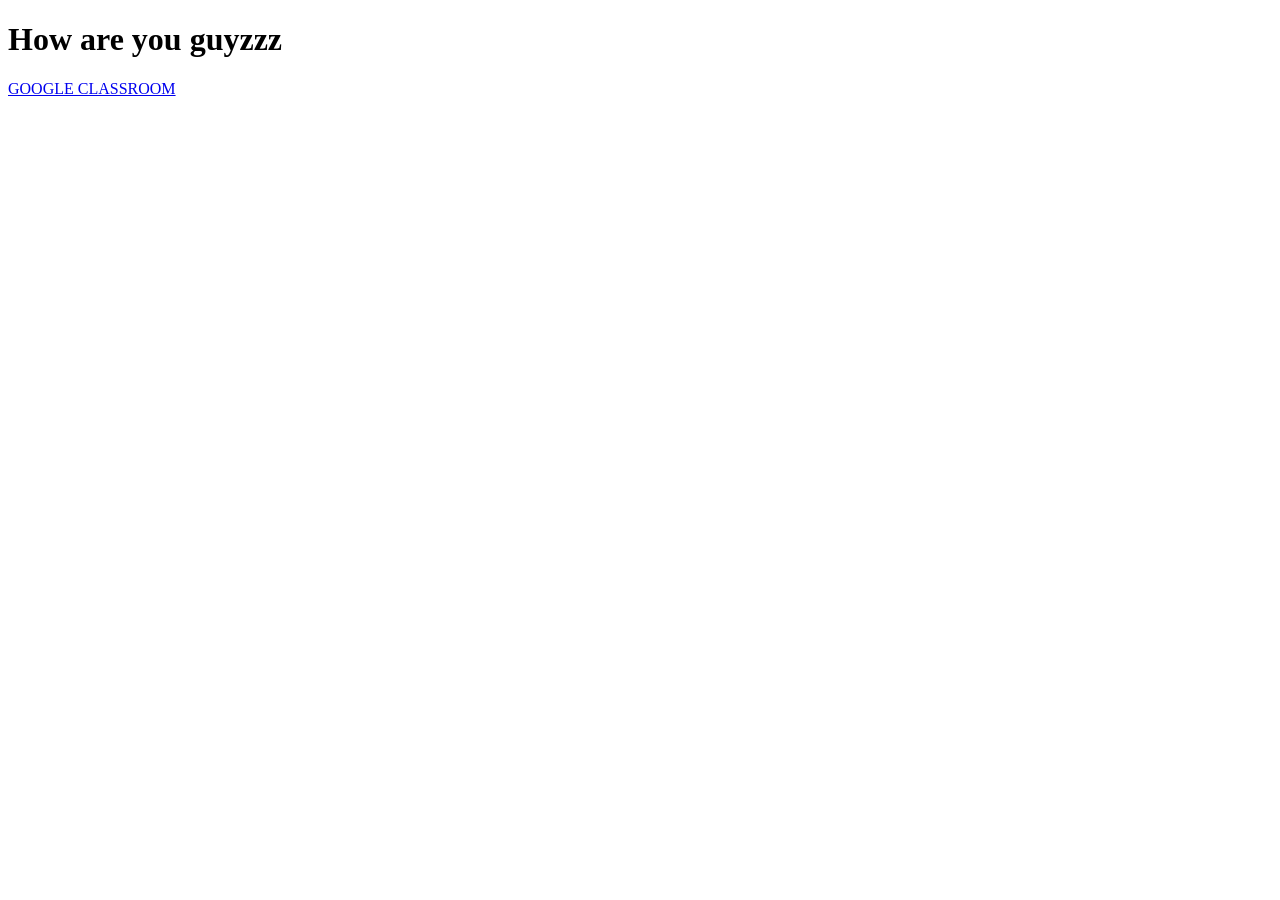
<file: html/index.html>
<!DOCTYPE html>
<html lang="en">
<head> 
    <meta charset="UTF-8">
    <meta name="viewport" content="width=device-width, initial-scale=1.0">
    <title>Document</title>
</head>
<body>
        <h1>How are you guyzzz</h1>
        <!-- <P>HELLO WORLD</P><br> -->
       <a href="https://classroom.google.com/?lfhs=2">GOOGLE CLASSROOM</a>
</body>
</html>
</file>
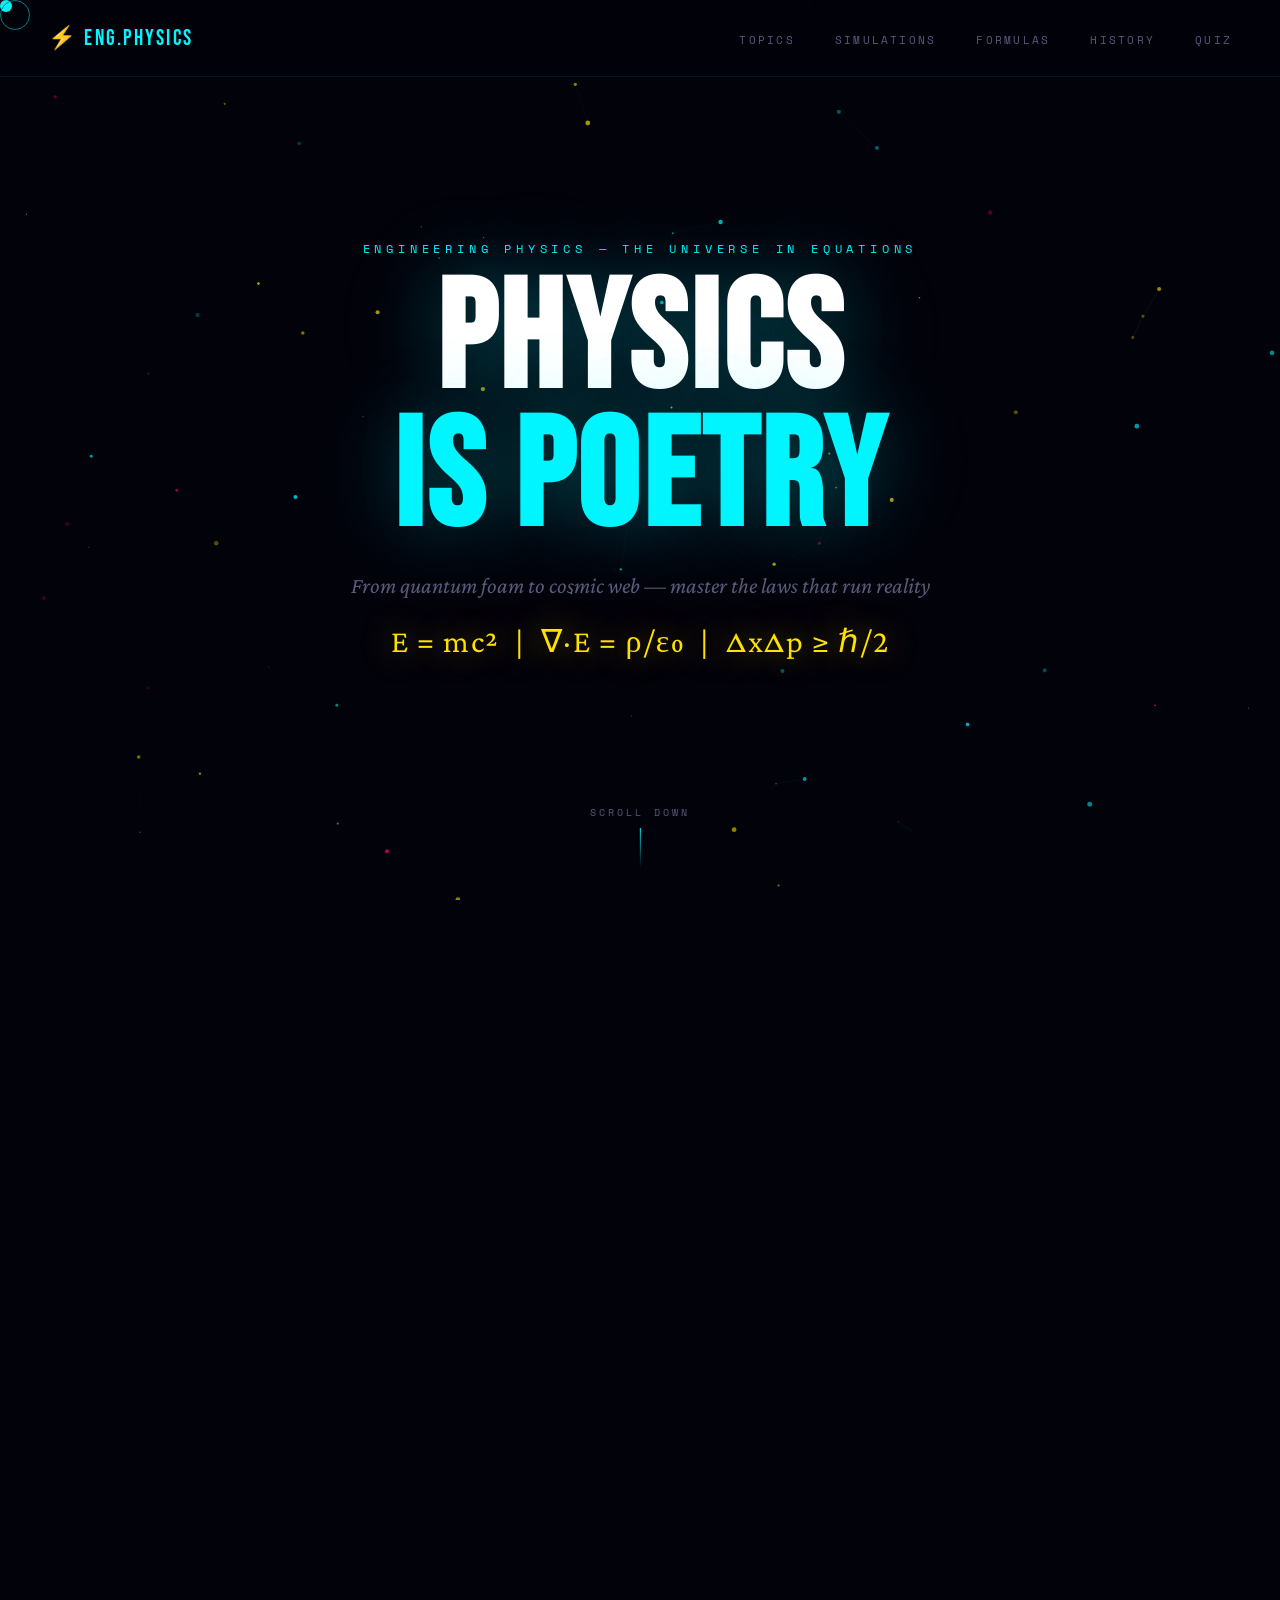
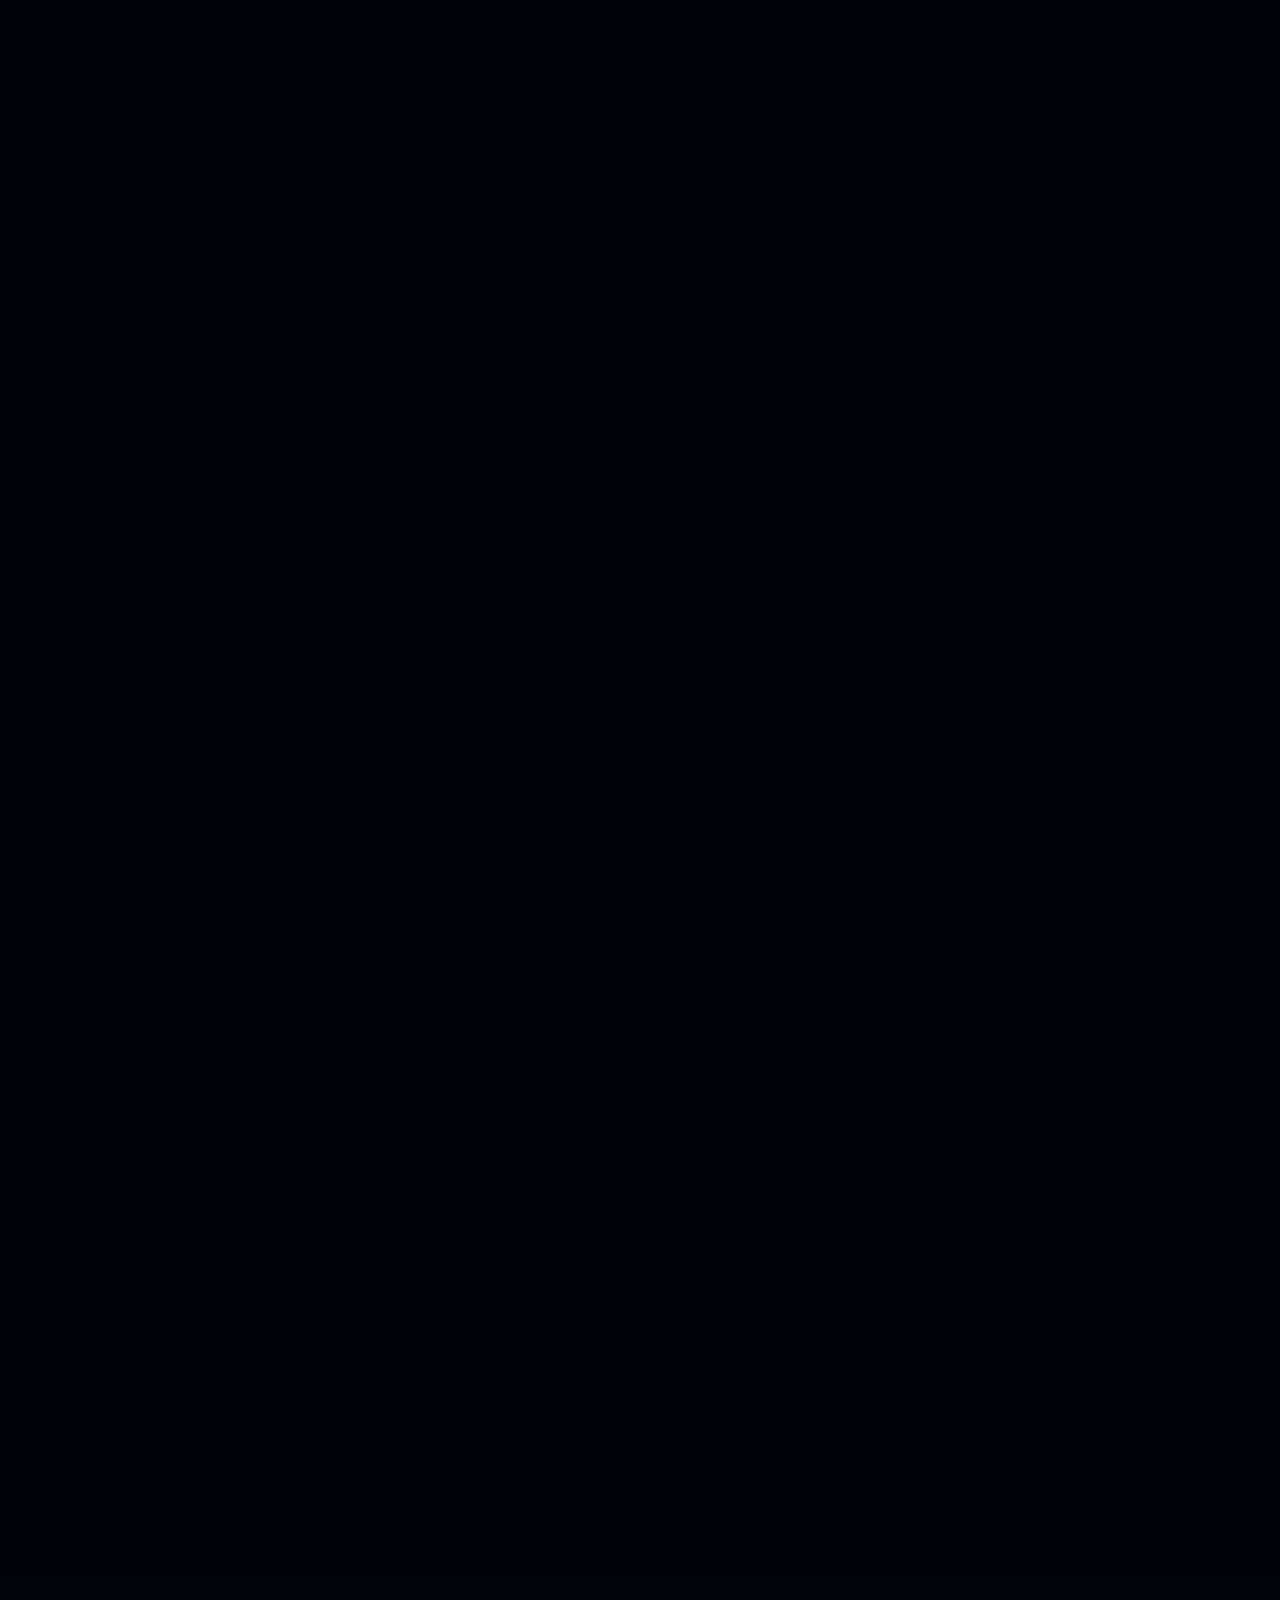
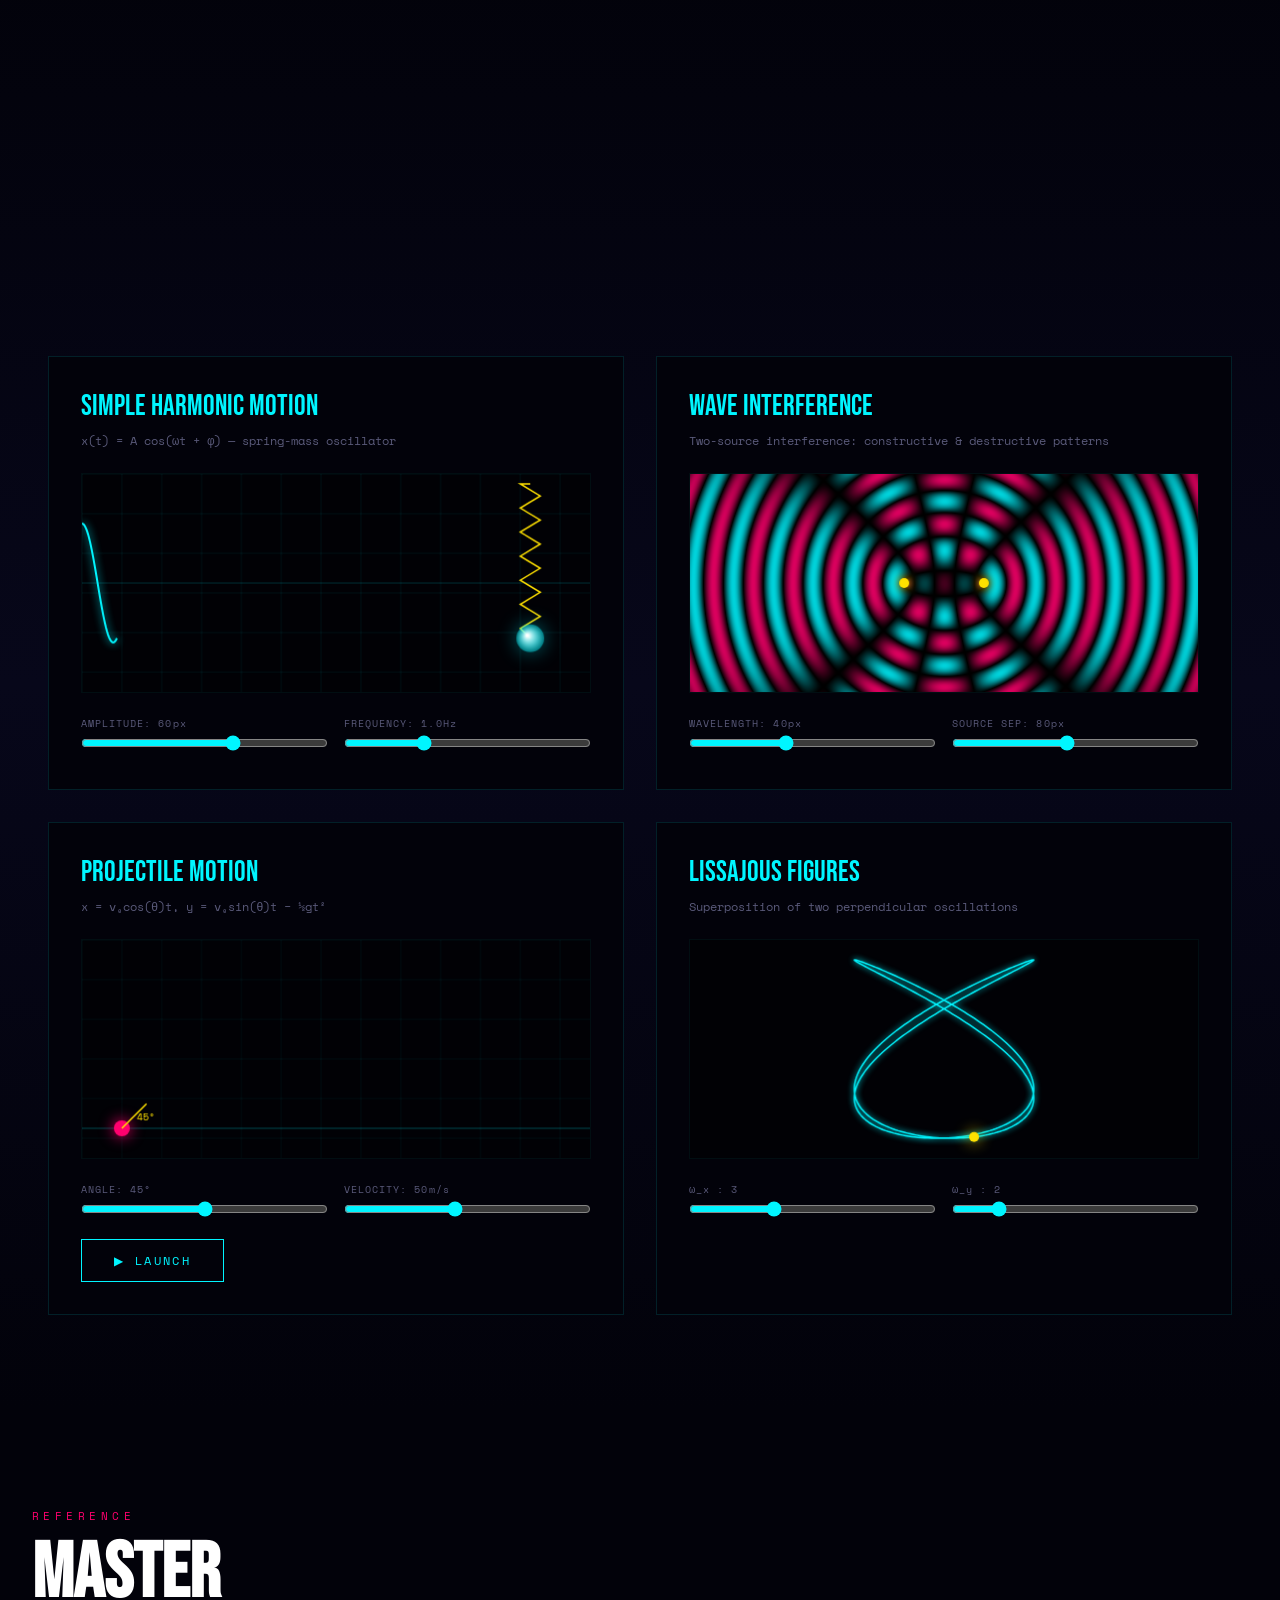
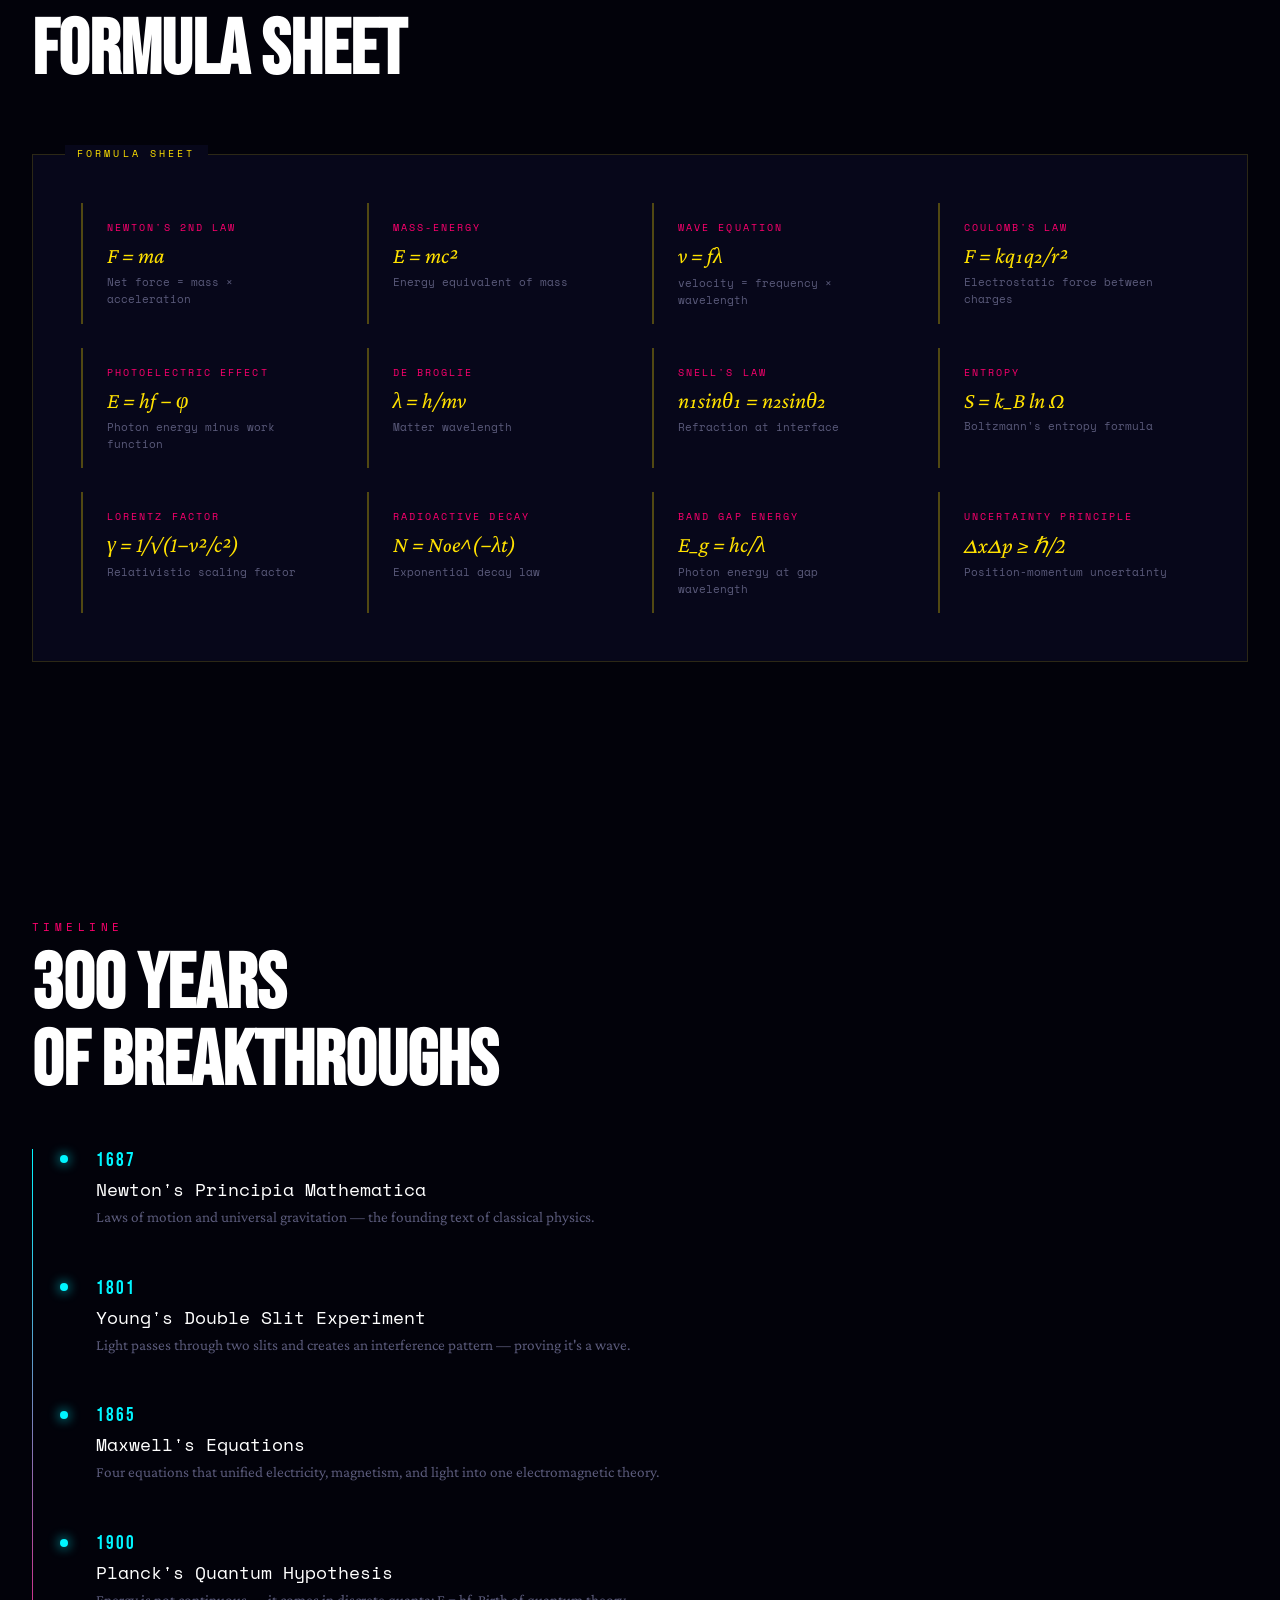
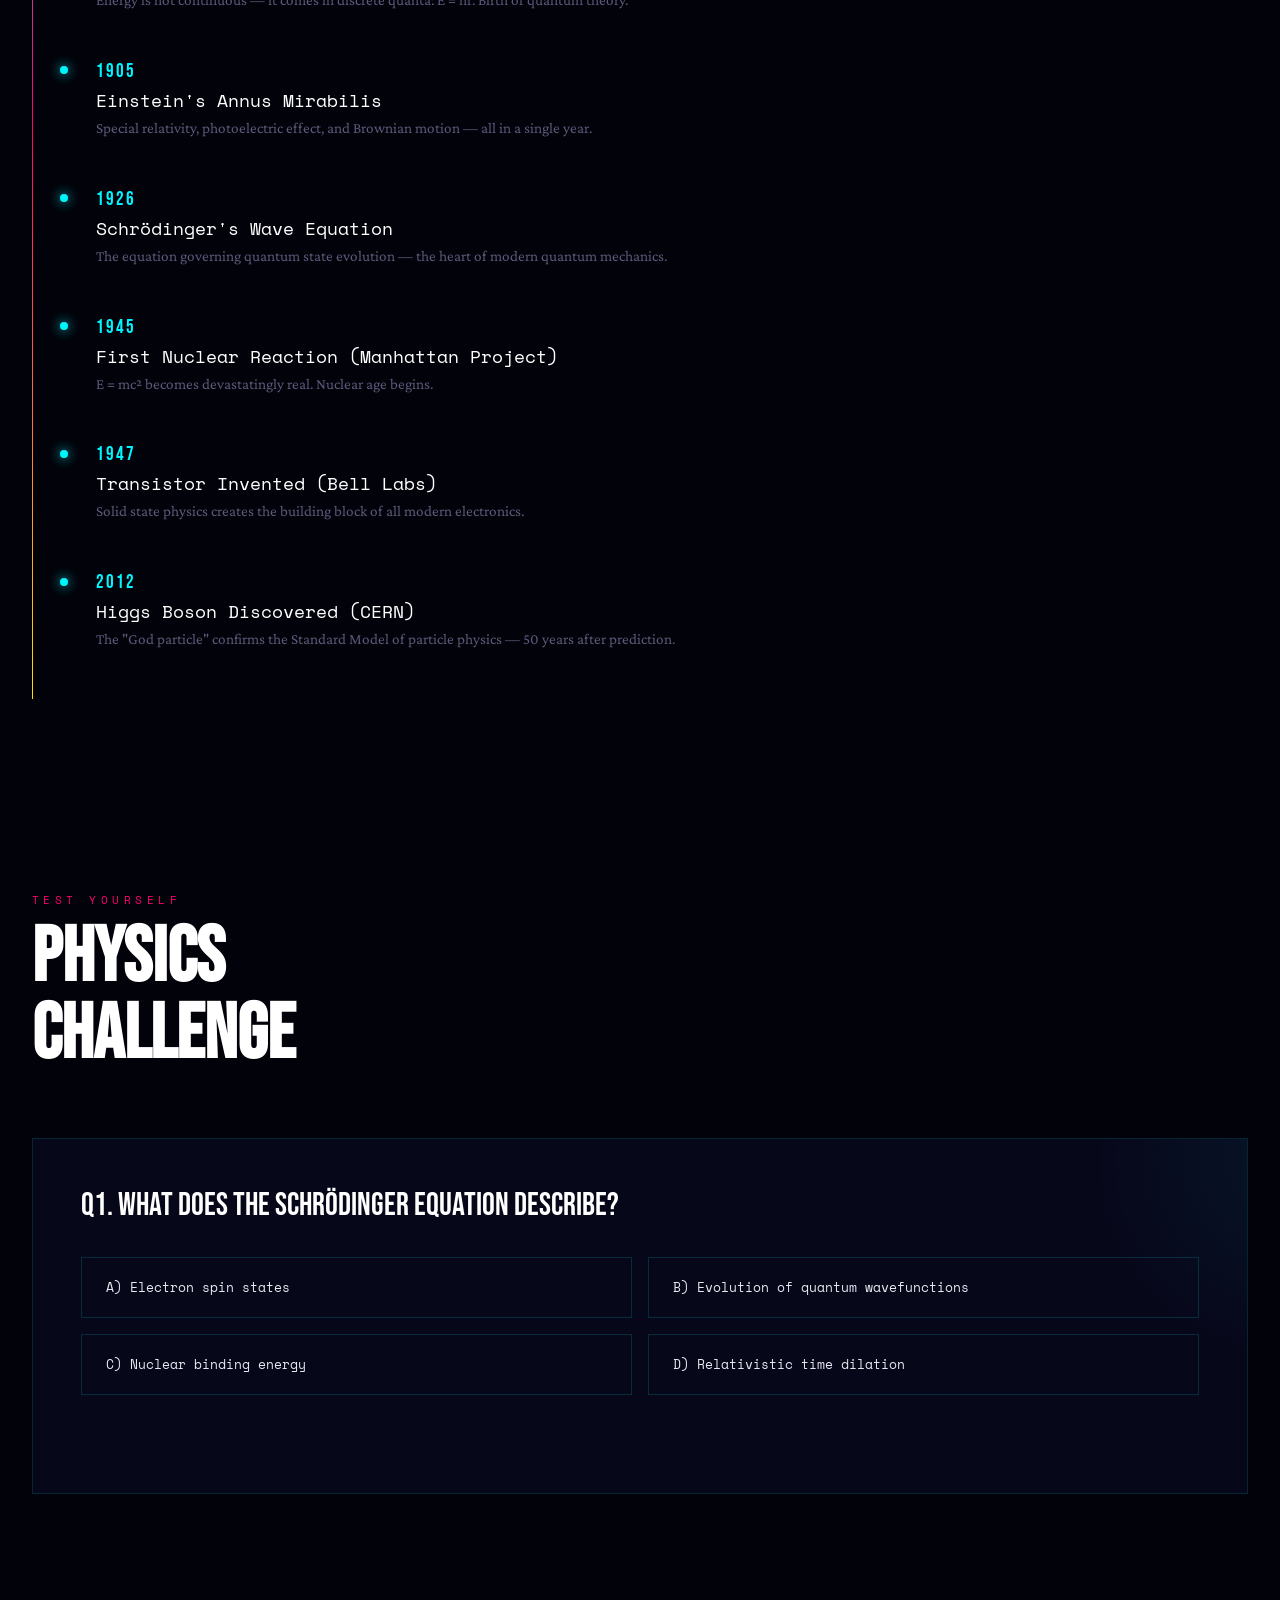
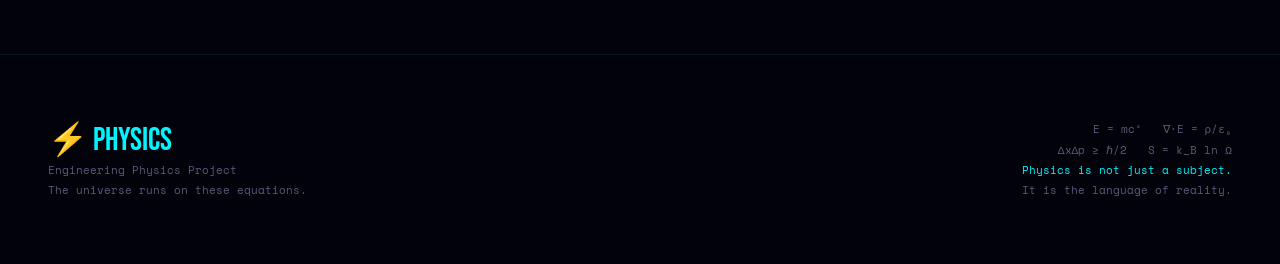
<file: C/PY.HTML>
<!DOCTYPE html>
<html lang="en">
<head>
<meta charset="UTF-8">
<meta name="viewport" content="width=device-width, initial-scale=1.0">
<title>QUANTUM PHYSICS — Engineering Physics</title>
<link href="https://fonts.googleapis.com/css2?family=Space+Mono:ital,wght@0,400;0,700;1,400&family=Bebas+Neue&family=Crimson+Pro:ital,wght@0,300;0,600;1,300&display=swap" rel="stylesheet">
<style>
  :root {
    --bg: #02020a;
    --surface: #07071a;
    --accent: #00f5ff;
    --accent2: #ff006e;
    --accent3: #ffe100;
    --text: #e8e8f0;
    --muted: #5a5a7a;
    --glow: 0 0 40px rgba(0,245,255,0.4);
  }

  * { margin:0; padding:0; box-sizing:border-box; }

  html { scroll-behavior: smooth; }

  body {
    background: var(--bg);
    color: var(--text);
    font-family: 'Space Mono', monospace;
    overflow-x: hidden;
    cursor: none;
  }

  /* Custom Cursor */
  .cursor {
    width: 12px; height: 12px;
    background: var(--accent);
    border-radius: 50%;
    position: fixed;
    top: 0; left: 0;
    pointer-events: none;
    z-index: 9999;
    transition: transform 0.1s, background 0.2s;
    mix-blend-mode: difference;
  }
  .cursor-trail {
    width: 30px; height: 30px;
    border: 1px solid var(--accent);
    border-radius: 50%;
    position: fixed;
    top: 0; left: 0;
    pointer-events: none;
    z-index: 9998;
    opacity: 0.5;
    transition: left 0.08s, top 0.08s;
  }

  /* HERO */
  #hero {
    height: 100vh;
    display: flex;
    flex-direction: column;
    align-items: center;
    justify-content: center;
    position: relative;
    overflow: hidden;
  }

  #particle-canvas {
    position: absolute;
    top:0; left:0;
    width:100%; height:100%;
    z-index: 0;
  }

  .hero-content {
    position: relative;
    z-index: 2;
    text-align: center;
  }

  .hero-label {
    font-family: 'Space Mono', monospace;
    font-size: 0.75rem;
    letter-spacing: 0.4em;
    color: var(--accent);
    text-transform: uppercase;
    margin-bottom: 1rem;
    animation: fadeUp 1s ease both;
  }

  .hero-title {
    font-family: 'Bebas Neue', sans-serif;
    font-size: clamp(4rem, 12vw, 11rem);
    line-height: 0.9;
    letter-spacing: 0.02em;
    color: #fff;
    text-shadow: 0 0 80px rgba(0,245,255,0.3), 0 0 160px rgba(0,245,255,0.1);
    animation: fadeUp 1s 0.2s ease both;
  }

  .hero-title span {
    color: var(--accent);
    display: block;
  }

  .hero-subtitle {
    font-family: 'Crimson Pro', serif;
    font-style: italic;
    font-size: 1.4rem;
    color: var(--muted);
    margin-top: 1.5rem;
    animation: fadeUp 1s 0.4s ease both;
  }

  .hero-eq {
    font-family: 'Crimson Pro', serif;
    font-size: 2rem;
    color: var(--accent3);
    margin-top: 1.5rem;
    letter-spacing: 0.05em;
    animation: fadeUp 1s 0.6s ease both;
    text-shadow: 0 0 30px rgba(255,225,0,0.5);
  }

  .scroll-hint {
    position: absolute;
    bottom: 2rem;
    left: 50%;
    transform: translateX(-50%);
    z-index: 2;
    display: flex;
    flex-direction: column;
    align-items: center;
    gap: 0.5rem;
    color: var(--muted);
    font-size: 0.65rem;
    letter-spacing: 0.3em;
    animation: bounce 2s infinite;
  }

  .scroll-hint::after {
    content: '';
    display: block;
    width: 1px;
    height: 40px;
    background: linear-gradient(var(--accent), transparent);
  }

  /* NAV */
  nav {
    position: fixed;
    top: 0; left: 0; right: 0;
    z-index: 100;
    display: flex;
    justify-content: space-between;
    align-items: center;
    padding: 1.5rem 3rem;
    background: rgba(2,2,10,0.8);
    backdrop-filter: blur(20px);
    border-bottom: 1px solid rgba(0,245,255,0.1);
  }

  .nav-logo {
    font-family: 'Bebas Neue', sans-serif;
    font-size: 1.4rem;
    letter-spacing: 0.1em;
    color: var(--accent);
  }

  .nav-links {
    display: flex;
    gap: 2.5rem;
    list-style: none;
  }

  .nav-links a {
    color: var(--muted);
    text-decoration: none;
    font-size: 0.7rem;
    letter-spacing: 0.2em;
    text-transform: uppercase;
    transition: color 0.2s;
  }

  .nav-links a:hover { color: var(--accent); }

  /* SECTIONS */
  section {
    padding: 6rem 2rem;
    max-width: 1300px;
    margin: 0 auto;
  }

  .section-tag {
    font-size: 0.7rem;
    letter-spacing: 0.4em;
    color: var(--accent2);
    text-transform: uppercase;
    margin-bottom: 0.75rem;
  }

  .section-title {
    font-family: 'Bebas Neue', sans-serif;
    font-size: clamp(3rem, 6vw, 5.5rem);
    line-height: 1;
    color: #fff;
    margin-bottom: 1.5rem;
  }

  .section-intro {
    font-family: 'Crimson Pro', serif;
    font-size: 1.25rem;
    color: var(--muted);
    max-width: 600px;
    line-height: 1.7;
    margin-bottom: 4rem;
  }

  /* TOPIC CARDS */
  .topics-grid {
    display: grid;
    grid-template-columns: repeat(auto-fit, minmax(300px, 1fr));
    gap: 1.5px;
    background: rgba(0,245,255,0.08);
    border: 1px solid rgba(0,245,255,0.08);
  }

  .topic-card {
    background: var(--bg);
    padding: 2.5rem;
    position: relative;
    overflow: hidden;
    cursor: pointer;
    transition: background 0.3s;
  }

  .topic-card::before {
    content: '';
    position: absolute;
    top: 0; left: 0; right: 0;
    height: 2px;
    background: linear-gradient(90deg, transparent, var(--accent), transparent);
    transform: scaleX(0);
    transition: transform 0.4s;
  }

  .topic-card:hover::before { transform: scaleX(1); }
  .topic-card:hover { background: rgba(0,245,255,0.04); }

  .topic-num {
    font-size: 0.65rem;
    letter-spacing: 0.3em;
    color: var(--accent);
    margin-bottom: 1rem;
  }

  .topic-icon {
    font-size: 2.5rem;
    margin-bottom: 1rem;
    display: block;
  }

  .topic-name {
    font-family: 'Bebas Neue', sans-serif;
    font-size: 2rem;
    color: #fff;
    margin-bottom: 0.75rem;
    letter-spacing: 0.05em;
  }

  .topic-desc {
    font-family: 'Crimson Pro', serif;
    font-size: 1rem;
    color: var(--muted);
    line-height: 1.6;
    margin-bottom: 1.5rem;
  }

  .topic-eq {
    font-family: 'Crimson Pro', serif;
    font-style: italic;
    font-size: 1.1rem;
    color: var(--accent3);
    padding: 0.75rem 1rem;
    border-left: 2px solid var(--accent3);
    background: rgba(255,225,0,0.04);
  }

  .topic-facts {
    margin-top: 1.5rem;
    display: flex;
    flex-direction: column;
    gap: 0.5rem;
  }

  .fact-item {
    font-size: 0.75rem;
    color: var(--muted);
    display: flex;
    gap: 0.75rem;
    align-items: flex-start;
  }

  .fact-item::before {
    content: '→';
    color: var(--accent);
    flex-shrink: 0;
  }

  /* BIG STAT BANNER */
  .stat-banner {
    background: var(--surface);
    border: 1px solid rgba(0,245,255,0.1);
    padding: 4rem 3rem;
    margin: 4rem 0;
    display: grid;
    grid-template-columns: repeat(auto-fit, minmax(160px, 1fr));
    gap: 2rem;
    position: relative;
    overflow: hidden;
  }

  .stat-banner::before {
    content: '';
    position: absolute;
    top: 0; left: 0;
    width: 100%; height: 100%;
    background: radial-gradient(ellipse at 20% 50%, rgba(0,245,255,0.06) 0%, transparent 60%),
                radial-gradient(ellipse at 80% 50%, rgba(255,0,110,0.06) 0%, transparent 60%);
    pointer-events: none;
  }

  .stat-item { text-align: center; }

  .stat-num {
    font-family: 'Bebas Neue', sans-serif;
    font-size: 3.5rem;
    color: var(--accent);
    display: block;
    line-height: 1;
  }

  .stat-label {
    font-size: 0.65rem;
    letter-spacing: 0.3em;
    color: var(--muted);
    text-transform: uppercase;
    margin-top: 0.5rem;
  }

  /* INTERACTIVE SIMULATIONS */
  #simulations { background: linear-gradient(180deg, var(--bg), var(--surface) 50%, var(--bg)); }

  .sim-wrapper {
    display: grid;
    grid-template-columns: 1fr 1fr;
    gap: 2rem;
    margin-top: 3rem;
  }

  @media(max-width:768px) { .sim-wrapper { grid-template-columns: 1fr; } }

  .sim-box {
    background: var(--bg);
    border: 1px solid rgba(0,245,255,0.12);
    padding: 2rem;
    position: relative;
  }

  .sim-title {
    font-family: 'Bebas Neue', sans-serif;
    font-size: 1.8rem;
    color: var(--accent);
    margin-bottom: 0.5rem;
  }

  .sim-desc { font-size: 0.75rem; color: var(--muted); margin-bottom: 1.5rem; }

  canvas.sim-canvas {
    width: 100%;
    height: 220px;
    display: block;
    background: rgba(0,0,0,0.5);
    border: 1px solid rgba(0,245,255,0.05);
  }

  .sim-controls {
    display: flex;
    gap: 1rem;
    margin-top: 1rem;
    flex-wrap: wrap;
  }

  .sim-controls label { font-size: 0.65rem; color: var(--muted); letter-spacing: 0.1em; }

  .sim-controls input[type=range] {
    width: 100%;
    accent-color: var(--accent);
  }

  .ctrl-group { flex: 1; min-width: 120px; }

  /* FORMULA BOARD */
  .formula-board {
    background: var(--surface);
    border: 1px solid rgba(255,225,0,0.15);
    padding: 3rem;
    margin: 4rem 0;
    position: relative;
  }

  .formula-board::before {
    content: 'FORMULA SHEET';
    position: absolute;
    top: -0.6rem;
    left: 2rem;
    font-size: 0.65rem;
    letter-spacing: 0.3em;
    color: var(--accent3);
    background: var(--surface);
    padding: 0 0.75rem;
  }

  .formula-grid {
    display: grid;
    grid-template-columns: repeat(auto-fit, minmax(220px, 1fr));
    gap: 1.5rem;
  }

  .formula-item {
    border-left: 2px solid rgba(255,225,0,0.3);
    padding: 1rem 1.5rem;
  }

  .formula-name {
    font-size: 0.65rem;
    letter-spacing: 0.2em;
    color: var(--accent2);
    text-transform: uppercase;
    margin-bottom: 0.5rem;
  }

  .formula-eq {
    font-family: 'Crimson Pro', serif;
    font-style: italic;
    font-size: 1.4rem;
    color: var(--accent3);
  }

  .formula-meaning {
    font-size: 0.7rem;
    color: var(--muted);
    margin-top: 0.3rem;
  }

  /* TIMELINE */
  .timeline {
    position: relative;
    padding-left: 2rem;
    margin-top: 3rem;
  }

  .timeline::before {
    content: '';
    position: absolute;
    left: 0; top: 0; bottom: 0;
    width: 1px;
    background: linear-gradient(var(--accent), var(--accent2), var(--accent3));
  }

  .timeline-item {
    position: relative;
    padding: 0 0 3rem 2rem;
  }

  .timeline-item::before {
    content: '';
    position: absolute;
    left: -4px; top: 0.4rem;
    width: 8px; height: 8px;
    background: var(--accent);
    border-radius: 50%;
    box-shadow: 0 0 12px var(--accent);
  }

  .timeline-year {
    font-family: 'Bebas Neue', sans-serif;
    font-size: 1.2rem;
    color: var(--accent);
    letter-spacing: 0.1em;
  }

  .timeline-event {
    font-size: 1.1rem;
    color: #fff;
    margin: 0.25rem 0;
  }

  .timeline-detail {
    font-family: 'Crimson Pro', serif;
    font-size: 0.95rem;
    color: var(--muted);
    line-height: 1.5;
  }

  /* QUIZ SECTION */
  .quiz-box {
    background: var(--surface);
    border: 1px solid rgba(0,245,255,0.12);
    padding: 3rem;
    margin: 4rem 0;
    position: relative;
    overflow: hidden;
  }

  .quiz-box::after {
    content: '';
    position: absolute;
    top: -50%; right: -20%;
    width: 400px; height: 400px;
    background: radial-gradient(circle, rgba(0,245,255,0.06) 0%, transparent 70%);
    pointer-events: none;
  }

  .quiz-question {
    font-family: 'Bebas Neue', sans-serif;
    font-size: 2rem;
    color: #fff;
    margin-bottom: 2rem;
    line-height: 1.2;
  }

  .quiz-options {
    display: grid;
    grid-template-columns: 1fr 1fr;
    gap: 1rem;
  }

  @media(max-width:600px) { .quiz-options { grid-template-columns: 1fr; } }

  .quiz-opt {
    border: 1px solid rgba(0,245,255,0.15);
    padding: 1.25rem 1.5rem;
    background: transparent;
    color: var(--text);
    font-family: 'Space Mono', monospace;
    font-size: 0.8rem;
    cursor: pointer;
    text-align: left;
    transition: all 0.2s;
    position: relative;
  }

  .quiz-opt:hover {
    border-color: var(--accent);
    background: rgba(0,245,255,0.05);
    color: var(--accent);
  }

  .quiz-opt.correct {
    border-color: #00ff88;
    background: rgba(0,255,136,0.1);
    color: #00ff88;
  }

  .quiz-opt.wrong {
    border-color: var(--accent2);
    background: rgba(255,0,110,0.1);
    color: var(--accent2);
  }

  .quiz-feedback {
    margin-top: 1.5rem;
    font-family: 'Crimson Pro', serif;
    font-size: 1.1rem;
    color: var(--accent);
    min-height: 1.5em;
  }

  .quiz-next {
    margin-top: 1.5rem;
    background: transparent;
    border: 1px solid var(--accent);
    color: var(--accent);
    font-family: 'Space Mono', monospace;
    font-size: 0.75rem;
    letter-spacing: 0.2em;
    padding: 0.75rem 2rem;
    cursor: pointer;
    text-transform: uppercase;
    transition: all 0.2s;
    display: none;
  }

  .quiz-next:hover {
    background: var(--accent);
    color: var(--bg);
  }

  /* FOOTER */
  footer {
    border-top: 1px solid rgba(0,245,255,0.08);
    padding: 4rem 3rem;
    display: flex;
    justify-content: space-between;
    align-items: center;
    flex-wrap: wrap;
    gap: 2rem;
  }

  .footer-title {
    font-family: 'Bebas Neue', sans-serif;
    font-size: 2rem;
    color: var(--accent);
  }

  .footer-text {
    font-size: 0.7rem;
    color: var(--muted);
    line-height: 1.8;
  }

  /* ANIMATIONS */
  @keyframes fadeUp {
    from { opacity: 0; transform: translateY(30px); }
    to { opacity: 1; transform: translateY(0); }
  }

  @keyframes bounce {
    0%, 100% { transform: translateX(-50%) translateY(0); }
    50% { transform: translateX(-50%) translateY(-8px); }
  }

  @keyframes glow-pulse {
    0%, 100% { opacity: 1; }
    50% { opacity: 0.5; }
  }

  .glow-text { animation: glow-pulse 3s ease infinite; }

  /* Reveal on scroll */
  .reveal {
    opacity: 0;
    transform: translateY(40px);
    transition: opacity 0.7s ease, transform 0.7s ease;
  }

  .reveal.visible {
    opacity: 1;
    transform: translateY(0);
  }

  /* SCROLLBAR */
  ::-webkit-scrollbar { width: 4px; }
  ::-webkit-scrollbar-track { background: var(--bg); }
  ::-webkit-scrollbar-thumb { background: var(--accent); border-radius: 2px; }

  /* BIG DECORATIVE TEXT */
  .bg-text {
    position: absolute;
    font-family: 'Bebas Neue', sans-serif;
    font-size: clamp(6rem, 20vw, 18rem);
    color: rgba(0,245,255,0.025);
    letter-spacing: -0.02em;
    pointer-events: none;
    user-select: none;
    white-space: nowrap;
    z-index: 0;
  }

  .relative { position: relative; }

  .topic-card.active-topic { background: rgba(0,245,255,0.06); }
  .topic-card.active-topic::before { transform: scaleX(1); }
</style>
</head>
<body>

<div class="cursor" id="cursor"></div>
<div class="cursor-trail" id="cursor-trail"></div>

<nav>
  <div class="nav-logo">⚡ Eng.Physics</div>
  <ul class="nav-links">
    <li><a href="#topics">Topics</a></li>
    <li><a href="#simulations">Simulations</a></li>
    <li><a href="#formulas">Formulas</a></li>
    <li><a href="#history">History</a></li>
    <li><a href="#quiz">Quiz</a></li>
  </ul>
</nav>

<!-- HERO -->
<div id="hero">
  <canvas id="particle-canvas"></canvas>
  <div class="hero-content">
    <p class="hero-label">Engineering Physics — The Universe in Equations</p>
    <h1 class="hero-title">
      PHYSICS<br>
      <span>IS POETRY</span>
    </h1>
    <p class="hero-subtitle">From quantum foam to cosmic web — master the laws that run reality</p>
    <div class="hero-eq glow-text">E = mc² &nbsp;|&nbsp; ∇·E = ρ/ε₀ &nbsp;|&nbsp; ΔxΔp ≥ ℏ/2</div>
  </div>
  <div class="scroll-hint">SCROLL DOWN</div>
</div>

<!-- TOPICS -->
<section id="topics">
  <p class="section-tag reveal">Core Domains</p>
  <h2 class="section-title reveal">THE PILLARS<br>OF PHYSICS</h2>
  <p class="section-intro reveal">Seven fundamental domains. Each one rewrote humanity's understanding of existence.</p>

  <div class="stat-banner reveal">
    <div class="stat-item">
      <span class="stat-num" data-target="299792458">0</span>
      <div class="stat-label">Speed of Light (m/s)</div>
    </div>
    <div class="stat-item">
      <span class="stat-num" data-target="6">0</span>
      <div class="stat-label">×10²³ Avogadro's No.</div>
    </div>
    <div class="stat-item">
      <span class="stat-num" data-target="9">0</span>
      <div class="stat-label">×10⁻³¹ kg Electron Mass</div>
    </div>
    <div class="stat-item">
      <span class="stat-num" data-target="13800000000">0</span>
      <div class="stat-label">Years Since Big Bang</div>
    </div>
    <div class="stat-item">
      <span class="stat-num" data-target="4">0</span>
      <div class="stat-label">Fundamental Forces</div>
    </div>
  </div>

  <div class="topics-grid reveal">

    <div class="topic-card">
      <div class="topic-num">01 / 07</div>
      <span class="topic-icon">⚛️</span>
      <div class="topic-name">Quantum Mechanics</div>
      <div class="topic-desc">Reality at the atomic scale is stranger than fiction. Particles exist in superposition, tunnel through barriers, and become entangled across infinite distances.</div>
      <div class="topic-eq">Ĥψ = iℏ ∂ψ/∂t — Schrödinger Equation</div>
      <div class="topic-facts">
        <div class="fact-item">Wave-particle duality: light is both wave and particle</div>
        <div class="fact-item">Heisenberg's uncertainty: Δx·Δp ≥ ℏ/2 — measurement disturbs reality</div>
        <div class="fact-item">Quantum tunneling enables nuclear fusion in stars</div>
        <div class="fact-item">Basis of transistors, lasers, MRI machines & quantum computers</div>
      </div>
    </div>

    <div class="topic-card">
      <div class="topic-num">02 / 07</div>
      <span class="topic-icon">🌊</span>
      <div class="topic-name">Wave Optics</div>
      <div class="topic-desc">Light waves interfere, diffract, and polarize. These phenomena power everything from holograms to fiber optic communications to LASIK surgery.</div>
      <div class="topic-eq">d sin θ = mλ — Diffraction Grating</div>
      <div class="topic-facts">
        <div class="fact-item">Young's double slit: proof of light's wave nature (1801)</div>
        <div class="fact-item">Thin film interference makes soap bubbles colorful</div>
        <div class="fact-item">Brewster's angle: complete polarization of reflected light</div>
        <div class="fact-item">Rayleigh scattering explains why the sky is blue</div>
      </div>
    </div>

    <div class="topic-card">
      <div class="topic-num">03 / 07</div>
      <span class="topic-icon">🔋</span>
      <div class="topic-name">Electromagnetism</div>
      <div class="topic-desc">Maxwell unified electricity, magnetism and light into four elegant equations. Every electronic device, motor, and radio wave obeys these laws.</div>
      <div class="topic-eq">∇ × B = μ₀J + μ₀ε₀ ∂E/∂t — Ampère-Maxwell</div>
      <div class="topic-facts">
        <div class="fact-item">Maxwell's equations predicted light is an EM wave</div>
        <div class="fact-item">Faraday's law: changing B-field induces electric current</div>
        <div class="fact-item">EM spectrum: from radio waves to gamma rays</div>
        <div class="fact-item">Lorentz force: F = q(E + v × B)</div>
      </div>
    </div>

    <div class="topic-card">
      <div class="topic-num">04 / 07</div>
      <span class="topic-icon">🌡️</span>
      <div class="topic-name">Thermodynamics</div>
      <div class="topic-desc">The science of energy, heat, and entropy. The arrow of time itself is a thermodynamic phenomenon — entropy always increases.</div>
      <div class="topic-eq">dS ≥ dQ/T — Second Law (Clausius)</div>
      <div class="topic-facts">
        <div class="fact-item">Zeroth Law: thermal equilibrium defines temperature</div>
        <div class="fact-item">First Law: energy is conserved, always</div>
        <div class="fact-item">Carnot efficiency: η = 1 − T_cold/T_hot</div>
        <div class="fact-item">Entropy explains why ice melts but never unmelts</div>
      </div>
    </div>

    <div class="topic-card">
      <div class="topic-num">05 / 07</div>
      <span class="topic-icon">💎</span>
      <div class="topic-name">Solid State Physics</div>
      <div class="topic-desc">The quantum mechanics of solids. Band theory explains why some materials conduct electricity, some insulate, and some are semiconductors.</div>
      <div class="topic-eq">E = ℏ²k²/2m* — Energy in a Band</div>
      <div class="topic-facts">
        <div class="fact-item">Valence & conduction bands: the secret of semiconductors</div>
        <div class="fact-item">Doping: adding impurities to control conductivity</div>
        <div class="fact-item">Superconductivity: zero resistance below critical temp</div>
        <div class="fact-item">Every CPU, LED & solar cell uses solid state physics</div>
      </div>
    </div>

    <div class="topic-card">
      <div class="topic-num">06 / 07</div>
      <span class="topic-icon">☢️</span>
      <div class="topic-name">Nuclear Physics</div>
      <div class="topic-desc">The strong force binds quarks into protons and neutrons. Nuclear reactions release millions of times more energy than chemical reactions.</div>
      <div class="topic-eq">E = Δmc² — Mass-Energy Equivalence</div>
      <div class="topic-facts">
        <div class="fact-item">Binding energy per nucleon: iron-56 is the most stable</div>
        <div class="fact-item">Fission splits heavy nuclei; fusion merges light ones</div>
        <div class="fact-item">Radioactive decay follows N = N₀e^(−λt)</div>
        <div class="fact-item">Stars are nuclear fusion reactors burning hydrogen</div>
      </div>
    </div>

    <div class="topic-card">
      <div class="topic-num">07 / 07</div>
      <span class="topic-icon">🚀</span>
      <div class="topic-name">Special Relativity</div>
      <div class="topic-desc">Time dilates. Length contracts. Simultaneity is relative. Einstein's 1905 paper demolished absolute space and time with one thought experiment.</div>
      <div class="topic-eq">t' = γ(t − vx/c²) — Lorentz Transform</div>
      <div class="topic-facts">
        <div class="fact-item">Time dilation: GPS satellites need relativistic corrections</div>
        <div class="fact-item">Length contraction: objects shorten in direction of motion</div>
        <div class="fact-item">Nothing with mass can reach the speed of light</div>
        <div class="fact-item">E=mc²: 1g of matter = 90 trillion joules of energy</div>
      </div>
    </div>

  </div>
</section>

<!-- SIMULATIONS -->
<section id="simulations" style="max-width:100%; padding: 6rem 3rem;">
  <div style="max-width:1300px; margin:0 auto;">
    <p class="section-tag reveal">Interactive Lab</p>
    <h2 class="section-title reveal">LIVE<br>SIMULATIONS</h2>
    <p class="section-intro reveal">Adjust parameters. Watch physics happen in real time.</p>

    <div class="sim-wrapper reveal">

      <!-- SHM Simulation -->
      <div class="sim-box">
        <div class="sim-title">Simple Harmonic Motion</div>
        <div class="sim-desc">x(t) = A cos(ωt + φ) — spring-mass oscillator</div>
        <canvas class="sim-canvas" id="shm-canvas"></canvas>
        <div class="sim-controls">
          <div class="ctrl-group">
            <label>AMPLITUDE: <span id="amp-val">60</span>px</label>
            <input type="range" id="amp-slider" min="10" max="90" value="60">
          </div>
          <div class="ctrl-group">
            <label>FREQUENCY: <span id="freq-val">1.0</span>Hz</label>
            <input type="range" id="freq-slider" min="1" max="30" value="10">
          </div>
        </div>
      </div>

      <!-- Wave Interference -->
      <div class="sim-box">
        <div class="sim-title">Wave Interference</div>
        <div class="sim-desc">Two-source interference: constructive & destructive patterns</div>
        <canvas class="sim-canvas" id="wave-canvas"></canvas>
        <div class="sim-controls">
          <div class="ctrl-group">
            <label>WAVELENGTH: <span id="wl-val">40</span>px</label>
            <input type="range" id="wl-slider" min="15" max="80" value="40">
          </div>
          <div class="ctrl-group">
            <label>SOURCE SEP: <span id="sep-val">80</span>px</label>
            <input type="range" id="sep-slider" min="20" max="150" value="80">
          </div>
        </div>
      </div>

      <!-- Projectile Motion -->
      <div class="sim-box">
        <div class="sim-title">Projectile Motion</div>
        <div class="sim-desc">x = v₀cos(θ)t, y = v₀sin(θ)t − ½gt²</div>
        <canvas class="sim-canvas" id="proj-canvas"></canvas>
        <div class="sim-controls">
          <div class="ctrl-group">
            <label>ANGLE: <span id="angle-val">45</span>°</label>
            <input type="range" id="angle-slider" min="5" max="85" value="45">
          </div>
          <div class="ctrl-group">
            <label>VELOCITY: <span id="vel-val">50</span>m/s</label>
            <input type="range" id="vel-slider" min="10" max="100" value="50">
          </div>
        </div>
        <button class="quiz-next" id="launch-btn" style="display:block; margin-top:1rem;">▶ LAUNCH</button>
      </div>

      <!-- Lissajous -->
      <div class="sim-box">
        <div class="sim-title">Lissajous Figures</div>
        <div class="sim-desc">Superposition of two perpendicular oscillations</div>
        <canvas class="sim-canvas" id="liss-canvas"></canvas>
        <div class="sim-controls">
          <div class="ctrl-group">
            <label>ω_x : <span id="lx-val">3</span></label>
            <input type="range" id="lx-slider" min="1" max="7" value="3">
          </div>
          <div class="ctrl-group">
            <label>ω_y : <span id="ly-val">2</span></label>
            <input type="range" id="ly-slider" min="1" max="7" value="2">
          </div>
        </div>
      </div>

    </div>
  </div>
</section>

<!-- FORMULAS -->
<section id="formulas">
  <p class="section-tag reveal">Reference</p>
  <h2 class="section-title reveal">MASTER<br>FORMULA SHEET</h2>

  <div class="formula-board reveal">
    <div class="formula-grid">
      <div class="formula-item">
        <div class="formula-name">Newton's 2nd Law</div>
        <div class="formula-eq">F = ma</div>
        <div class="formula-meaning">Net force = mass × acceleration</div>
      </div>
      <div class="formula-item">
        <div class="formula-name">Mass-Energy</div>
        <div class="formula-eq">E = mc²</div>
        <div class="formula-meaning">Energy equivalent of mass</div>
      </div>
      <div class="formula-item">
        <div class="formula-name">Wave Equation</div>
        <div class="formula-eq">v = fλ</div>
        <div class="formula-meaning">velocity = frequency × wavelength</div>
      </div>
      <div class="formula-item">
        <div class="formula-name">Coulomb's Law</div>
        <div class="formula-eq">F = kq₁q₂/r²</div>
        <div class="formula-meaning">Electrostatic force between charges</div>
      </div>
      <div class="formula-item">
        <div class="formula-name">Photoelectric Effect</div>
        <div class="formula-eq">E = hf − φ</div>
        <div class="formula-meaning">Photon energy minus work function</div>
      </div>
      <div class="formula-item">
        <div class="formula-name">De Broglie</div>
        <div class="formula-eq">λ = h/mv</div>
        <div class="formula-meaning">Matter wavelength</div>
      </div>
      <div class="formula-item">
        <div class="formula-name">Snell's Law</div>
        <div class="formula-eq">n₁sinθ₁ = n₂sinθ₂</div>
        <div class="formula-meaning">Refraction at interface</div>
      </div>
      <div class="formula-item">
        <div class="formula-name">Entropy</div>
        <div class="formula-eq">S = k_B ln Ω</div>
        <div class="formula-meaning">Boltzmann's entropy formula</div>
      </div>
      <div class="formula-item">
        <div class="formula-name">Lorentz Factor</div>
        <div class="formula-eq">γ = 1/√(1−v²/c²)</div>
        <div class="formula-meaning">Relativistic scaling factor</div>
      </div>
      <div class="formula-item">
        <div class="formula-name">Radioactive Decay</div>
        <div class="formula-eq">N = N₀e^(−λt)</div>
        <div class="formula-meaning">Exponential decay law</div>
      </div>
      <div class="formula-item">
        <div class="formula-name">Band Gap Energy</div>
        <div class="formula-eq">E_g = hc/λ</div>
        <div class="formula-meaning">Photon energy at gap wavelength</div>
      </div>
      <div class="formula-item">
        <div class="formula-name">Uncertainty Principle</div>
        <div class="formula-eq">ΔxΔp ≥ ℏ/2</div>
        <div class="formula-meaning">Position-momentum uncertainty</div>
      </div>
    </div>
  </div>
</section>

<!-- HISTORY TIMELINE -->
<section id="history">
  <p class="section-tag reveal">Timeline</p>
  <h2 class="section-title reveal">300 YEARS<br>OF BREAKTHROUGHS</h2>

  <div class="timeline reveal">
    <div class="timeline-item">
      <div class="timeline-year">1687</div>
      <div class="timeline-event">Newton's Principia Mathematica</div>
      <div class="timeline-detail">Laws of motion and universal gravitation — the founding text of classical physics.</div>
    </div>
    <div class="timeline-item">
      <div class="timeline-year">1801</div>
      <div class="timeline-event">Young's Double Slit Experiment</div>
      <div class="timeline-detail">Light passes through two slits and creates an interference pattern — proving it's a wave.</div>
    </div>
    <div class="timeline-item">
      <div class="timeline-year">1865</div>
      <div class="timeline-event">Maxwell's Equations</div>
      <div class="timeline-detail">Four equations that unified electricity, magnetism, and light into one electromagnetic theory.</div>
    </div>
    <div class="timeline-item">
      <div class="timeline-year">1900</div>
      <div class="timeline-event">Planck's Quantum Hypothesis</div>
      <div class="timeline-detail">Energy is not continuous — it comes in discrete quanta: E = hf. Birth of quantum theory.</div>
    </div>
    <div class="timeline-item">
      <div class="timeline-year">1905</div>
      <div class="timeline-event">Einstein's Annus Mirabilis</div>
      <div class="timeline-detail">Special relativity, photoelectric effect, and Brownian motion — all in a single year.</div>
    </div>
    <div class="timeline-item">
      <div class="timeline-year">1926</div>
      <div class="timeline-event">Schrödinger's Wave Equation</div>
      <div class="timeline-detail">The equation governing quantum state evolution — the heart of modern quantum mechanics.</div>
    </div>
    <div class="timeline-item">
      <div class="timeline-year">1945</div>
      <div class="timeline-event">First Nuclear Reaction (Manhattan Project)</div>
      <div class="timeline-detail">E = mc² becomes devastatingly real. Nuclear age begins.</div>
    </div>
    <div class="timeline-item">
      <div class="timeline-year">1947</div>
      <div class="timeline-event">Transistor Invented (Bell Labs)</div>
      <div class="timeline-detail">Solid state physics creates the building block of all modern electronics.</div>
    </div>
    <div class="timeline-item">
      <div class="timeline-year">2012</div>
      <div class="timeline-event">Higgs Boson Discovered (CERN)</div>
      <div class="timeline-detail">The "God particle" confirms the Standard Model of particle physics — 50 years after prediction.</div>
    </div>
  </div>
</section>

<!-- QUIZ -->
<section id="quiz">
  <p class="section-tag reveal">Test Yourself</p>
  <h2 class="section-title reveal">PHYSICS<br>CHALLENGE</h2>

  <div class="quiz-box reveal">
    <div class="quiz-question" id="quiz-question">Loading question...</div>
    <div class="quiz-options" id="quiz-options"></div>
    <div class="quiz-feedback" id="quiz-feedback"></div>
    <button class="quiz-next" id="quiz-next-btn" onclick="nextQuestion()">NEXT QUESTION →</button>
  </div>
</section>

<!-- FOOTER -->
<footer>
  <div>
    <div class="footer-title">⚡ PHYSICS</div>
    <div class="footer-text">Engineering Physics Project<br>The universe runs on these equations.</div>
  </div>
  <div class="footer-text" style="text-align:right;">
    E = mc² &nbsp; ∇·E = ρ/ε₀<br>
    ΔxΔp ≥ ℏ/2 &nbsp; S = k_B ln Ω<br>
    <span style="color: var(--accent)">Physics is not just a subject.</span><br>
    It is the language of reality.
  </div>
</footer>

<script>
// ═══════════════════════════════════════
// CUSTOM CURSOR
// ═══════════════════════════════════════
const cursor = document.getElementById('cursor');
const trail = document.getElementById('cursor-trail');
let mx = 0, my = 0;
document.addEventListener('mousemove', e => {
  mx = e.clientX; my = e.clientY;
  cursor.style.left = mx - 6 + 'px';
  cursor.style.top = my - 6 + 'px';
  setTimeout(() => {
    trail.style.left = mx - 15 + 'px';
    trail.style.top = my - 15 + 'px';
  }, 60);
});

// ═══════════════════════════════════════
// PARTICLE HERO CANVAS
// ═══════════════════════════════════════
const pCanvas = document.getElementById('particle-canvas');
const pCtx = pCanvas.getContext('2d');
let particles = [];

function resizePC() {
  pCanvas.width = window.innerWidth;
  pCanvas.height = window.innerHeight;
}
resizePC();
window.addEventListener('resize', resizePC);

class Particle {
  constructor() { this.reset(); }
  reset() {
    this.x = Math.random() * pCanvas.width;
    this.y = Math.random() * pCanvas.height;
    this.vx = (Math.random() - 0.5) * 0.6;
    this.vy = (Math.random() - 0.5) * 0.6;
    this.r = Math.random() * 2 + 0.5;
    this.alpha = Math.random() * 0.6 + 0.2;
    this.color = Math.random() > 0.7 ? '#ff006e' : Math.random() > 0.5 ? '#ffe100' : '#00f5ff';
  }
  update() {
    this.x += this.vx; this.y += this.vy;
    if (this.x < 0 || this.x > pCanvas.width || this.y < 0 || this.y > pCanvas.height) this.reset();
  }
  draw() {
    pCtx.beginPath();
    pCtx.arc(this.x, this.y, this.r, 0, Math.PI * 2);
    pCtx.fillStyle = this.color;
    pCtx.globalAlpha = this.alpha;
    pCtx.fill();
    pCtx.globalAlpha = 1;
  }
}

for (let i = 0; i < 180; i++) particles.push(new Particle());

// Draw connections between nearby particles
function drawConnections() {
  for (let i = 0; i < particles.length; i++) {
    for (let j = i + 1; j < particles.length; j++) {
      const dx = particles[i].x - particles[j].x;
      const dy = particles[i].y - particles[j].y;
      const dist = Math.sqrt(dx*dx + dy*dy);
      if (dist < 100) {
        pCtx.beginPath();
        pCtx.strokeStyle = '#00f5ff';
        pCtx.globalAlpha = (1 - dist/100) * 0.15;
        pCtx.lineWidth = 0.5;
        pCtx.moveTo(particles[i].x, particles[i].y);
        pCtx.lineTo(particles[j].x, particles[j].y);
        pCtx.stroke();
        pCtx.globalAlpha = 1;
      }
    }
  }
}

function animParticles() {
  pCtx.clearRect(0, 0, pCanvas.width, pCanvas.height);
  drawConnections();
  particles.forEach(p => { p.update(); p.draw(); });
  requestAnimationFrame(animParticles);
}
animParticles();

// ═══════════════════════════════════════
// SCROLL REVEAL
// ═══════════════════════════════════════
const reveals = document.querySelectorAll('.reveal');
const observer = new IntersectionObserver(entries => {
  entries.forEach(e => { if (e.isIntersecting) e.target.classList.add('visible'); });
}, { threshold: 0.1 });
reveals.forEach(r => observer.observe(r));

// ═══════════════════════════════════════
// COUNTER ANIMATION
// ═══════════════════════════════════════
const counters = document.querySelectorAll('[data-target]');
const countObs = new IntersectionObserver(entries => {
  entries.forEach(e => {
    if (!e.isIntersecting) return;
    const el = e.target;
    const target = +el.dataset.target;
    const display = [299792458, 13800000000].includes(target);
    let start = 0, duration = 1800;
    const startTime = performance.now();
    function update(now) {
      const t = Math.min((now - startTime) / duration, 1);
      const val = Math.floor(t * target);
      el.textContent = display ? val.toLocaleString() : val;
      if (t < 1) requestAnimationFrame(update);
      else el.textContent = display ? target.toLocaleString() : target;
    }
    requestAnimationFrame(update);
    countObs.unobserve(el);
  });
}, { threshold: 0.5 });
counters.forEach(c => countObs.observe(c));

// ═══════════════════════════════════════
// SHM SIMULATION
// ═══════════════════════════════════════
const shmCanvas = document.getElementById('shm-canvas');
const shmCtx = shmCanvas.getContext('2d');
shmCanvas.width = shmCanvas.offsetWidth || 400;
shmCanvas.height = 220;

let shmAmp = 60, shmFreq = 1.0, shmT = 0;
let shmHistory = [];

document.getElementById('amp-slider').addEventListener('input', function() {
  shmAmp = +this.value;
  document.getElementById('amp-val').textContent = shmAmp;
  shmHistory = [];
});
document.getElementById('freq-slider').addEventListener('input', function() {
  shmFreq = this.value / 10;
  document.getElementById('freq-val').textContent = shmFreq.toFixed(1);
  shmHistory = [];
});

function drawSHM() {
  shmCanvas.width = shmCanvas.offsetWidth;
  const W = shmCanvas.width, H = 220, cy = H / 2;
  shmCtx.clearRect(0, 0, W, H);

  // Grid
  shmCtx.strokeStyle = 'rgba(0,245,255,0.07)';
  shmCtx.lineWidth = 1;
  for (let x = 0; x < W; x += 40) { shmCtx.beginPath(); shmCtx.moveTo(x,0); shmCtx.lineTo(x,H); shmCtx.stroke(); }
  for (let y = 0; y < H; y += 40) { shmCtx.beginPath(); shmCtx.moveTo(0,y); shmCtx.lineTo(W,y); shmCtx.stroke(); }

  // Axis
  shmCtx.strokeStyle = 'rgba(0,245,255,0.2)';
  shmCtx.lineWidth = 1;
  shmCtx.beginPath(); shmCtx.moveTo(0, cy); shmCtx.lineTo(W, cy); shmCtx.stroke();

  // Wave trail
  shmHistory.push(cy - shmAmp * Math.cos(2 * Math.PI * shmFreq * shmT));
  if (shmHistory.length > W) shmHistory.shift();

  shmCtx.beginPath();
  shmCtx.strokeStyle = '#00f5ff';
  shmCtx.lineWidth = 2;
  shmCtx.shadowColor = '#00f5ff';
  shmCtx.shadowBlur = 8;
  shmHistory.forEach((y, i) => {
    if (i === 0) shmCtx.moveTo(i, y); else shmCtx.lineTo(i, y);
  });
  shmCtx.stroke();
  shmCtx.shadowBlur = 0;

  // Ball on spring
  const ballX = W - 60;
  const ballY = cy - shmAmp * Math.cos(2 * Math.PI * shmFreq * shmT);

  // Spring
  shmCtx.beginPath();
  shmCtx.strokeStyle = '#ffe100';
  shmCtx.lineWidth = 1.5;
  const springTop = 10, springSteps = 12;
  const springH = ballY - springTop - 10;
  for (let i = 0; i <= springSteps; i++) {
    const sy = springTop + (springH / springSteps) * i;
    const sx = ballX + (i % 2 === 0 ? -10 : 10);
    if (i === 0) shmCtx.moveTo(ballX, springTop);
    shmCtx.lineTo(sx, sy);
  }
  shmCtx.lineTo(ballX, ballY);
  shmCtx.stroke();

  // Ball
  const grad = shmCtx.createRadialGradient(ballX-3, ballY-3, 1, ballX, ballY, 14);
  grad.addColorStop(0, '#ffffff');
  grad.addColorStop(1, 'rgba(0,245,255,0.4)');
  shmCtx.beginPath();
  shmCtx.arc(ballX, ballY, 14, 0, Math.PI*2);
  shmCtx.fillStyle = grad;
  shmCtx.shadowColor = '#00f5ff';
  shmCtx.shadowBlur = 20;
  shmCtx.fill();
  shmCtx.shadowBlur = 0;

  shmT += 0.016;
}

// ═══════════════════════════════════════
// WAVE INTERFERENCE SIMULATION
// ═══════════════════════════════════════
const wCanvas = document.getElementById('wave-canvas');
const wCtx = wCanvas.getContext('2d');
wCanvas.width = 400; wCanvas.height = 220;
let wWL = 40, wSep = 80, wTime = 0;

document.getElementById('wl-slider').addEventListener('input', function() {
  wWL = +this.value; document.getElementById('wl-val').textContent = wWL;
});
document.getElementById('sep-slider').addEventListener('input', function() {
  wSep = +this.value; document.getElementById('sep-val').textContent = wSep;
});

function drawWaves() {
  wCanvas.width = wCanvas.offsetWidth;
  const W = wCanvas.width, H = 220;
  const imageData = wCtx.createImageData(W, H);
  const s1x = W/2 - wSep/2, s1y = H/2;
  const s2x = W/2 + wSep/2, s2y = H/2;

  for (let px = 0; px < W; px++) {
    for (let py = 0; py < H; py++) {
      const d1 = Math.sqrt((px-s1x)**2 + (py-s1y)**2);
      const d2 = Math.sqrt((px-s2x)**2 + (py-s2y)**2);
      const amp1 = Math.sin(2*Math.PI*(d1/wWL - wTime));
      const amp2 = Math.sin(2*Math.PI*(d2/wWL - wTime));
      const total = (amp1 + amp2) / 2;
      const idx = (py * W + px) * 4;
      if (total > 0) {
        imageData.data[idx]   = 0;
        imageData.data[idx+1] = Math.floor(total * 245);
        imageData.data[idx+2] = Math.floor(total * 255);
      } else {
        imageData.data[idx]   = Math.floor(-total * 255);
        imageData.data[idx+1] = 0;
        imageData.data[idx+2] = Math.floor(-total * 110);
      }
      imageData.data[idx+3] = 220;
    }
  }
  wCtx.putImageData(imageData, 0, 0);

  // Source dots
  [s1x, s2x].forEach(sx => {
    wCtx.beginPath();
    wCtx.arc(sx, s1y, 5, 0, Math.PI*2);
    wCtx.fillStyle = '#ffe100';
    wCtx.shadowColor = '#ffe100';
    wCtx.shadowBlur = 10;
    wCtx.fill();
    wCtx.shadowBlur = 0;
  });

  wTime += 0.03;
}

// ═══════════════════════════════════════
// PROJECTILE SIMULATION
// ═══════════════════════════════════════
const pjCanvas = document.getElementById('proj-canvas');
const pjCtx = pjCanvas.getContext('2d');
pjCanvas.width = 400; pjCanvas.height = 220;
let pjAngle = 45, pjVel = 50, pjRunning = false;
let pjT = 0, pjPath = [];

document.getElementById('angle-slider').addEventListener('input', function() {
  pjAngle = +this.value; document.getElementById('angle-val').textContent = pjAngle;
  pjReset();
});
document.getElementById('vel-slider').addEventListener('input', function() {
  pjVel = +this.value; document.getElementById('vel-val').textContent = pjVel;
  pjReset();
});

document.getElementById('launch-btn').addEventListener('click', () => {
  pjReset(); pjRunning = true;
});

function pjReset() {
  pjRunning = false; pjT = 0; pjPath = [];
}

function drawProjectile() {
  pjCanvas.width = pjCanvas.offsetWidth;
  const W = pjCanvas.width, H = 220;
  const g = 9.8, scale = 2.5;
  const ox = 40, oy = H - 30;
  const rad = pjAngle * Math.PI / 180;

  pjCtx.clearRect(0, 0, W, H);

  // Grid
  pjCtx.strokeStyle = 'rgba(0,245,255,0.06)';
  pjCtx.lineWidth = 1;
  for (let x=0;x<W;x+=40){pjCtx.beginPath();pjCtx.moveTo(x,0);pjCtx.lineTo(x,H);pjCtx.stroke();}
  for (let y=0;y<H;y+=40){pjCtx.beginPath();pjCtx.moveTo(0,y);pjCtx.lineTo(W,y);pjCtx.stroke();}

  // Ground
  pjCtx.strokeStyle = 'rgba(0,245,255,0.3)';
  pjCtx.lineWidth = 1;
  pjCtx.beginPath(); pjCtx.moveTo(0, oy); pjCtx.lineTo(W, oy); pjCtx.stroke();

  if (pjRunning) {
    pjT += 0.04;
    const x = pjVel * Math.cos(rad) * pjT * scale + ox;
    const y = oy - (pjVel * Math.sin(rad) * pjT - 0.5 * g * pjT * pjT) * scale;
    if (y < oy) pjPath.push({x, y});
    else { pjRunning = false; }
  }

  // Trail
  if (pjPath.length > 1) {
    pjCtx.beginPath();
    pjCtx.strokeStyle = 'rgba(0,245,255,0.4)';
    pjCtx.lineWidth = 1.5;
    pjCtx.setLineDash([3, 5]);
    pjPath.forEach((p, i) => { if(i===0) pjCtx.moveTo(p.x, p.y); else pjCtx.lineTo(p.x, p.y); });
    pjCtx.stroke();
    pjCtx.setLineDash([]);
  }

  // Ball
  const curX = pjRunning && pjPath.length > 0 ? pjPath[pjPath.length-1].x : ox;
  const curY = pjRunning && pjPath.length > 0 ? pjPath[pjPath.length-1].y : oy;
  pjCtx.beginPath();
  pjCtx.arc(curX, curY, 8, 0, Math.PI*2);
  pjCtx.fillStyle = '#ff006e';
  pjCtx.shadowColor = '#ff006e';
  pjCtx.shadowBlur = 15;
  pjCtx.fill();
  pjCtx.shadowBlur = 0;

  // Angle indicator
  pjCtx.strokeStyle = '#ffe100';
  pjCtx.lineWidth = 1.5;
  pjCtx.beginPath();
  pjCtx.moveTo(ox, oy);
  pjCtx.lineTo(ox + 35*Math.cos(rad), oy - 35*Math.sin(rad));
  pjCtx.stroke();
  pjCtx.fillStyle = '#ffe100';
  pjCtx.font = '10px Space Mono';
  pjCtx.fillText(pjAngle + '°', ox + 15, oy - 8);
}

// ═══════════════════════════════════════
// LISSAJOUS SIMULATION
// ═══════════════════════════════════════
const lCanvas = document.getElementById('liss-canvas');
const lCtx = lCanvas.getContext('2d');
lCanvas.width = 400; lCanvas.height = 220;
let lx = 3, ly = 2, lTime = 0;

document.getElementById('lx-slider').addEventListener('input', function() {
  lx = +this.value; document.getElementById('lx-val').textContent = lx; lTime=0;
});
document.getElementById('ly-slider').addEventListener('input', function() {
  ly = +this.value; document.getElementById('ly-val').textContent = ly; lTime=0;
});

function drawLissajous() {
  lCanvas.width = lCanvas.offsetWidth;
  const W = lCanvas.width, H = 220, cx = W/2, cy = H/2;
  const A = Math.min(W,H)/2 - 20;

  lCtx.clearRect(0, 0, W, H);

  // Draw complete Lissajous with fade
  lCtx.beginPath();
  const steps = 1000;
  for (let i = 0; i <= steps; i++) {
    const t = (i / steps) * Math.PI * 2 * (ly / (gcd(lx,ly)));
    const px = cx + A * Math.sin(lx * t + lTime);
    const py = cy + A * Math.sin(ly * t);
    if (i === 0) lCtx.moveTo(px, py); else lCtx.lineTo(px, py);
  }
  lCtx.strokeStyle = '#00f5ff';
  lCtx.lineWidth = 1.5;
  lCtx.shadowColor = '#00f5ff';
  lCtx.shadowBlur = 6;
  lCtx.stroke();
  lCtx.shadowBlur = 0;

  // Moving dot
  const dotX = cx + A * Math.sin(lx * lTime + lTime);
  const dotY = cy + A * Math.sin(ly * lTime);
  lCtx.beginPath();
  lCtx.arc(dotX, dotY, 5, 0, Math.PI*2);
  lCtx.fillStyle = '#ffe100';
  lCtx.shadowColor = '#ffe100';
  lCtx.shadowBlur = 15;
  lCtx.fill();
  lCtx.shadowBlur = 0;

  lTime += 0.02;
}

function gcd(a, b) { return b ? gcd(b, a % b) : a; }

// ═══════════════════════════════════════
// MAIN ANIMATION LOOP
// ═══════════════════════════════════════
function mainLoop() {
  drawSHM();
  drawWaves();
  drawProjectile();
  drawLissajous();
  requestAnimationFrame(mainLoop);
}
mainLoop();

// ═══════════════════════════════════════
// QUIZ
// ═══════════════════════════════════════
const quizData = [
  {
    q: "What does the Schrödinger equation describe?",
    opts: ["Electron spin states", "Evolution of quantum wavefunctions", "Nuclear binding energy", "Relativistic time dilation"],
    ans: 1,
    explain: "The Schrödinger equation governs how the quantum state (wavefunction ψ) of a system evolves over time."
  },
  {
    q: "What is the significance of E = mc²?",
    opts: ["Energy equals magnetic charge squared", "Mass and energy are interchangeable", "Electric field times capacitance", "Entropy of a closed system"],
    ans: 1,
    explain: "Einstein showed mass and energy are two forms of the same thing, with c² (≈9×10¹⁶) as the conversion factor."
  },
  {
    q: "In Young's double slit experiment, bright fringes occur when:",
    opts: ["Path difference = (n+½)λ", "Path difference = nλ", "Wavelength equals slit width", "Speed of light is exceeded"],
    ans: 1,
    explain: "Constructive interference (bright fringes) occurs when the path difference is an integer multiple of the wavelength: Δd = nλ."
  },
  {
    q: "Which law states that entropy of an isolated system always increases?",
    opts: ["First Law of Thermodynamics", "Zeroth Law", "Second Law of Thermodynamics", "Boyle's Law"],
    ans: 2,
    explain: "The Second Law states that in any spontaneous process, the total entropy of an isolated system never decreases."
  },
  {
    q: "The de Broglie wavelength of a particle is given by:",
    opts: ["λ = mv/h", "λ = h/mv", "λ = hv/m", "λ = m/hv"],
    ans: 1,
    explain: "λ = h/mv — Louis de Broglie (1924) proposed all matter has an associated wavelength, verified experimentally."
  },
  {
    q: "Heisenberg's Uncertainty Principle states that:",
    opts: ["Energy is always conserved", "Position and momentum cannot both be precisely known", "Electrons occupy discrete energy levels", "Light travels at constant speed"],
    ans: 1,
    explain: "ΔxΔp ≥ ℏ/2 — the more precisely you know position, the less precisely you can know momentum, and vice versa."
  },
  {
    q: "In semiconductor physics, what does 'n-type doping' mean?",
    opts: ["Adding electron acceptors", "Adding electron donors to create free electrons", "Removing all impurities", "Cooling the semiconductor to 0 K"],
    ans: 1,
    explain: "N-type doping introduces donor atoms (like phosphorus in silicon) that release extra electrons as majority charge carriers."
  },
  {
    q: "What is the Lorentz factor γ when v = 0.6c?",
    opts: ["0.8", "1.0", "1.25", "1.67"],
    ans: 2,
    explain: "γ = 1/√(1−0.36) = 1/√0.64 = 1/0.8 = 1.25. At 60% the speed of light, time dilates by a factor of 1.25."
  }
];

let currentQ = 0, answered = false;

function loadQuestion() {
  answered = false;
  const q = quizData[currentQ];
  document.getElementById('quiz-question').textContent = `Q${currentQ+1}. ${q.q}`;
  const opts = document.getElementById('quiz-options');
  opts.innerHTML = '';
  q.opts.forEach((opt, i) => {
    const btn = document.createElement('button');
    btn.className = 'quiz-opt';
    btn.textContent = `${String.fromCharCode(65+i)}) ${opt}`;
    btn.onclick = () => checkAnswer(i);
    opts.appendChild(btn);
  });
  document.getElementById('quiz-feedback').textContent = '';
  document.getElementById('quiz-next-btn').style.display = 'none';
}

function checkAnswer(idx) {
  if (answered) return;
  answered = true;
  const q = quizData[currentQ];
  const btns = document.querySelectorAll('.quiz-opt');
  btns.forEach((btn, i) => {
    if (i === q.ans) btn.classList.add('correct');
    else if (i === idx) btn.classList.add('wrong');
    btn.style.pointerEvents = 'none';
  });
  const fb = document.getElementById('quiz-feedback');
  fb.style.color = idx === q.ans ? '#00ff88' : '#ff006e';
  fb.textContent = idx === q.ans ? `✓ Correct! ${q.explain}` : `✗ Wrong. ${q.explain}`;
  document.getElementById('quiz-next-btn').style.display = 'block';
}

function nextQuestion() {
  currentQ = (currentQ + 1) % quizData.length;
  loadQuestion();
}

loadQuestion();

// ═══════════════════════════════════════
// NAV HIDE ON SCROLL UP
// ═══════════════════════════════════════
let lastScroll = 0;
window.addEventListener('scroll', () => {
  const s = window.scrollY;
  document.querySelector('nav').style.transform = s > lastScroll && s > 200 ? 'translateY(-100%)' : 'translateY(0)';
  lastScroll = s;
  document.querySelector('nav').style.transition = 'transform 0.4s ease';
});
</script>
</body>
</html>
</file>
